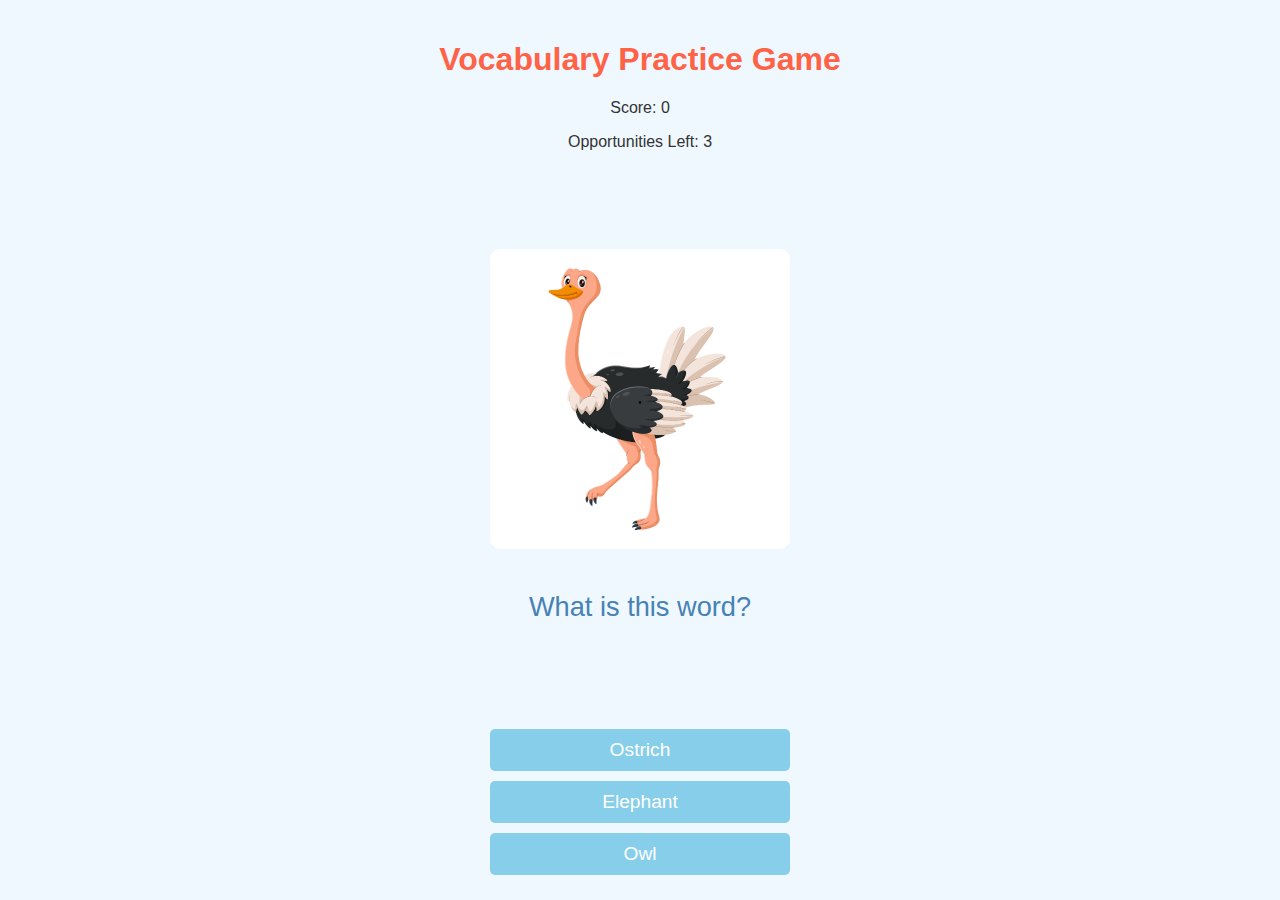
<file: index.html>
<!DOCTYPE html>
<html lang="en">
<head>
    <meta charset="UTF-8">
    <meta name="viewport" content="width=device-width, initial-scale=1.0">
    <title>Vocabulary Practice Game</title>
    <link rel="stylesheet" href="styles.css">
</head>
<body>
    <div id="game-container">
        
        <h1>Vocabulary Practice Game</h1>
        <div id="score-container">
            <p id="score">Score: 0</p>
            <p id="opportunities">Opportunities Left: 3</p>
        </div>
        <div id="question-section">
            <img id="question-image" src="dog.png" alt="Question Image">
            <p id="question">What is this word?</p>
        </div>
         <div id="feedback"></div>
        <div id="options">
            <button class="option">Dog</button>
            <button class="option">Cat</button>
            <button class="option">Rabbit</button>
        </div>
       
    </div>
    <script src="script.js"></script>
</body>
</html>
</file>
<file: styles.css>
body {
    font-family: 'Comic Sans MS', sans-serif;
    background-color: #f0f8ff;
    color: #333;
    text-align: center;
    margin: 0;
    padding: 0;
    height: 100vh;
    display: flex;
    flex-direction: column;
    justify-content: center;
    align-items: center;
}

#game-container {
    width: 100%;
    max-width: 600px;
    padding: 20px;
    display: flex;
    flex-direction: column;
    align-items: center;
    justify-content: space-between;
    height: 100%;
}

h1 {
    color: #ff6347;
    
    margin-bottom: 5px;
}

#question-section {
    width: 100%;
    flex: 1;
    display: flex;
    flex-direction: column;
    align-items: center;
    justify-content: center;
    margin-bottom: 5px;
    padding: 10px;
}

#question-image {
    width: 100%;
    max-width: 300px;
    height: auto;
    border-radius: 10px;
    margin-bottom: 15px;
}

#question {
    font-size: 1.7em;
    color: #4682b4;
    margin-bottom: 5px;
}

#options {
    width: 100%;
    display: flex;
    flex-direction: column;
    align-items: center;
    justify-content: space-around;
}

.option {
    background-color: #87ceeb;
    color: white;
    border: none;
    padding: 10px 20px;
    margin: 5px 0;
    border-radius: 5px;
    cursor: pointer;
    font-size: 1.2em;
    width: 80%;
    max-width: 300px;
    transition: background-color 0.3s ease;
}

.option:hover {
    background-color: #4682b4;
}

#feedback {
    margin-top: 10px;
    font-size: 1.7em;
    font-weight: bold;
    color: #32cd32;
}

/* Responsiveness */
@media (max-width: 480px) {
    h1 {
        font-size: 1.8em;
    }

    #question {
        font-size: 1.5em;
    }

    .option {
        font-size: 1.7em;
        padding: 8px 16px;
    }
}
</file>
